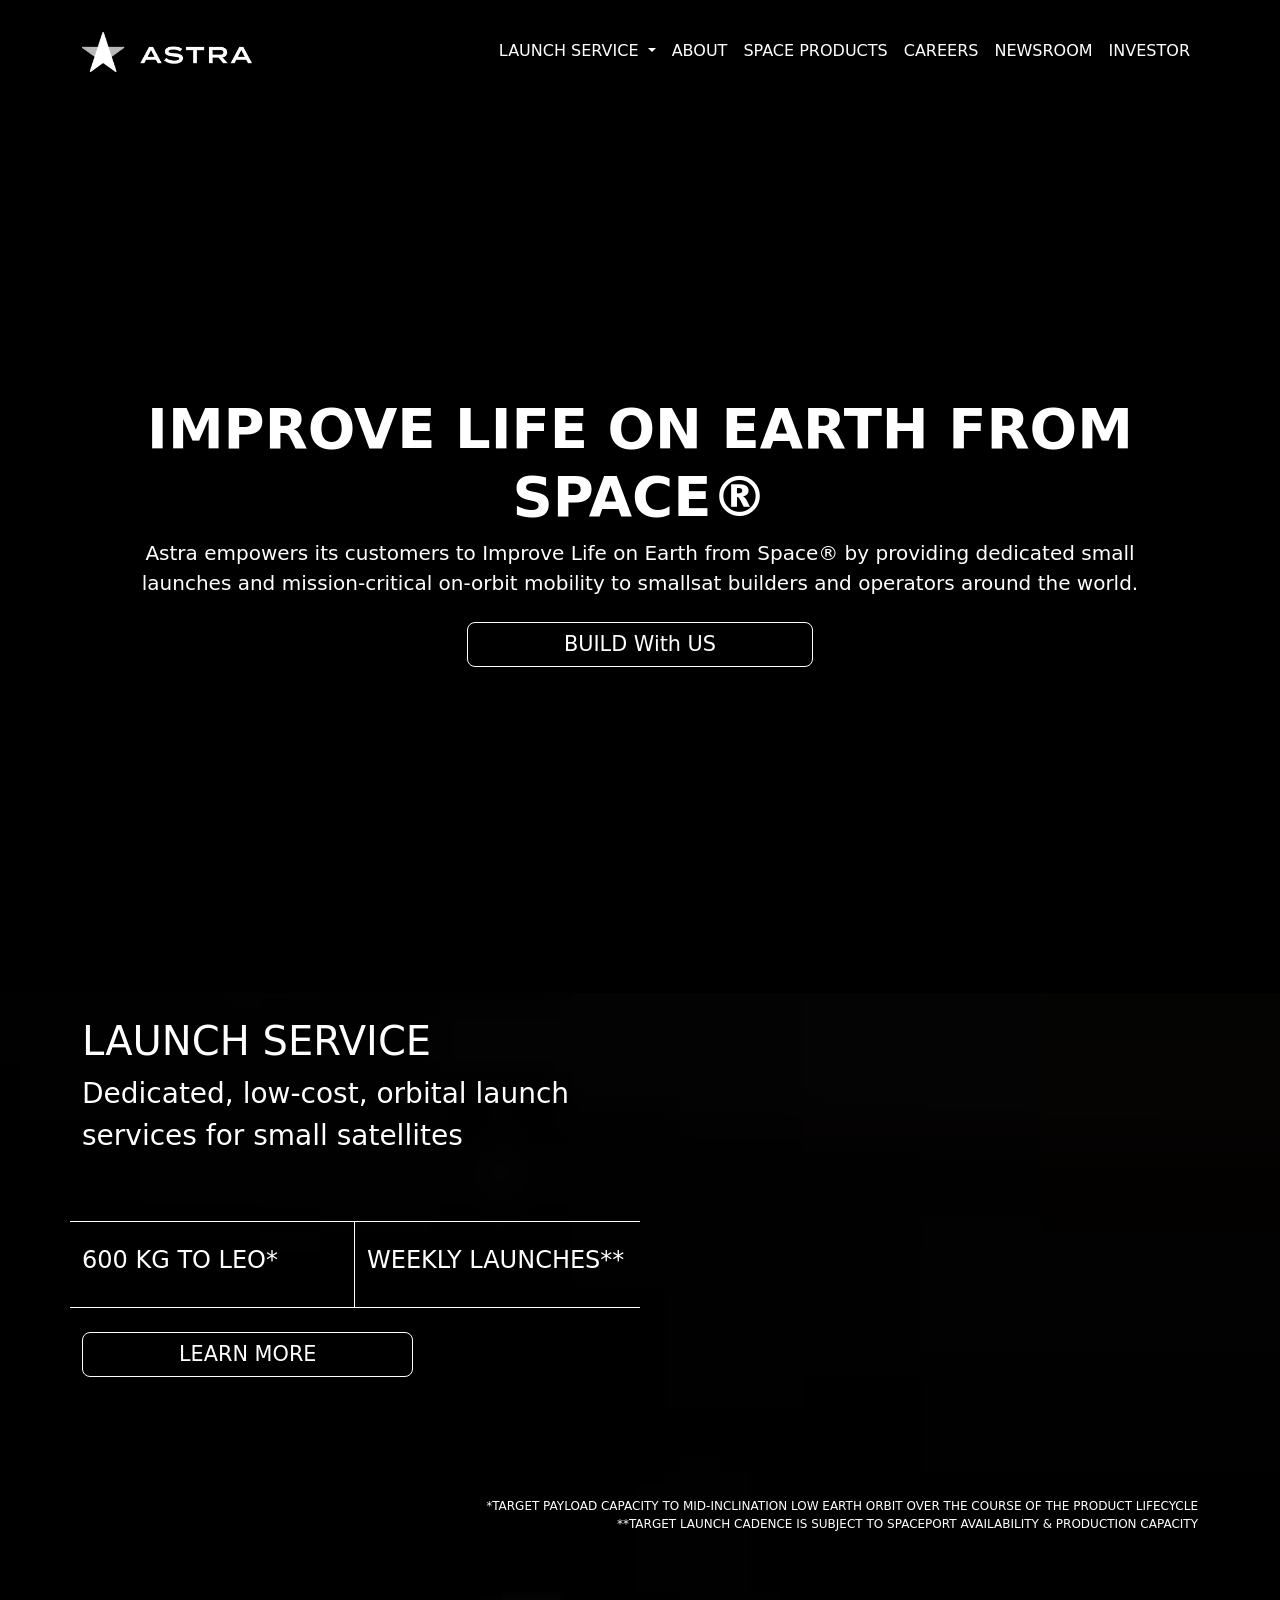
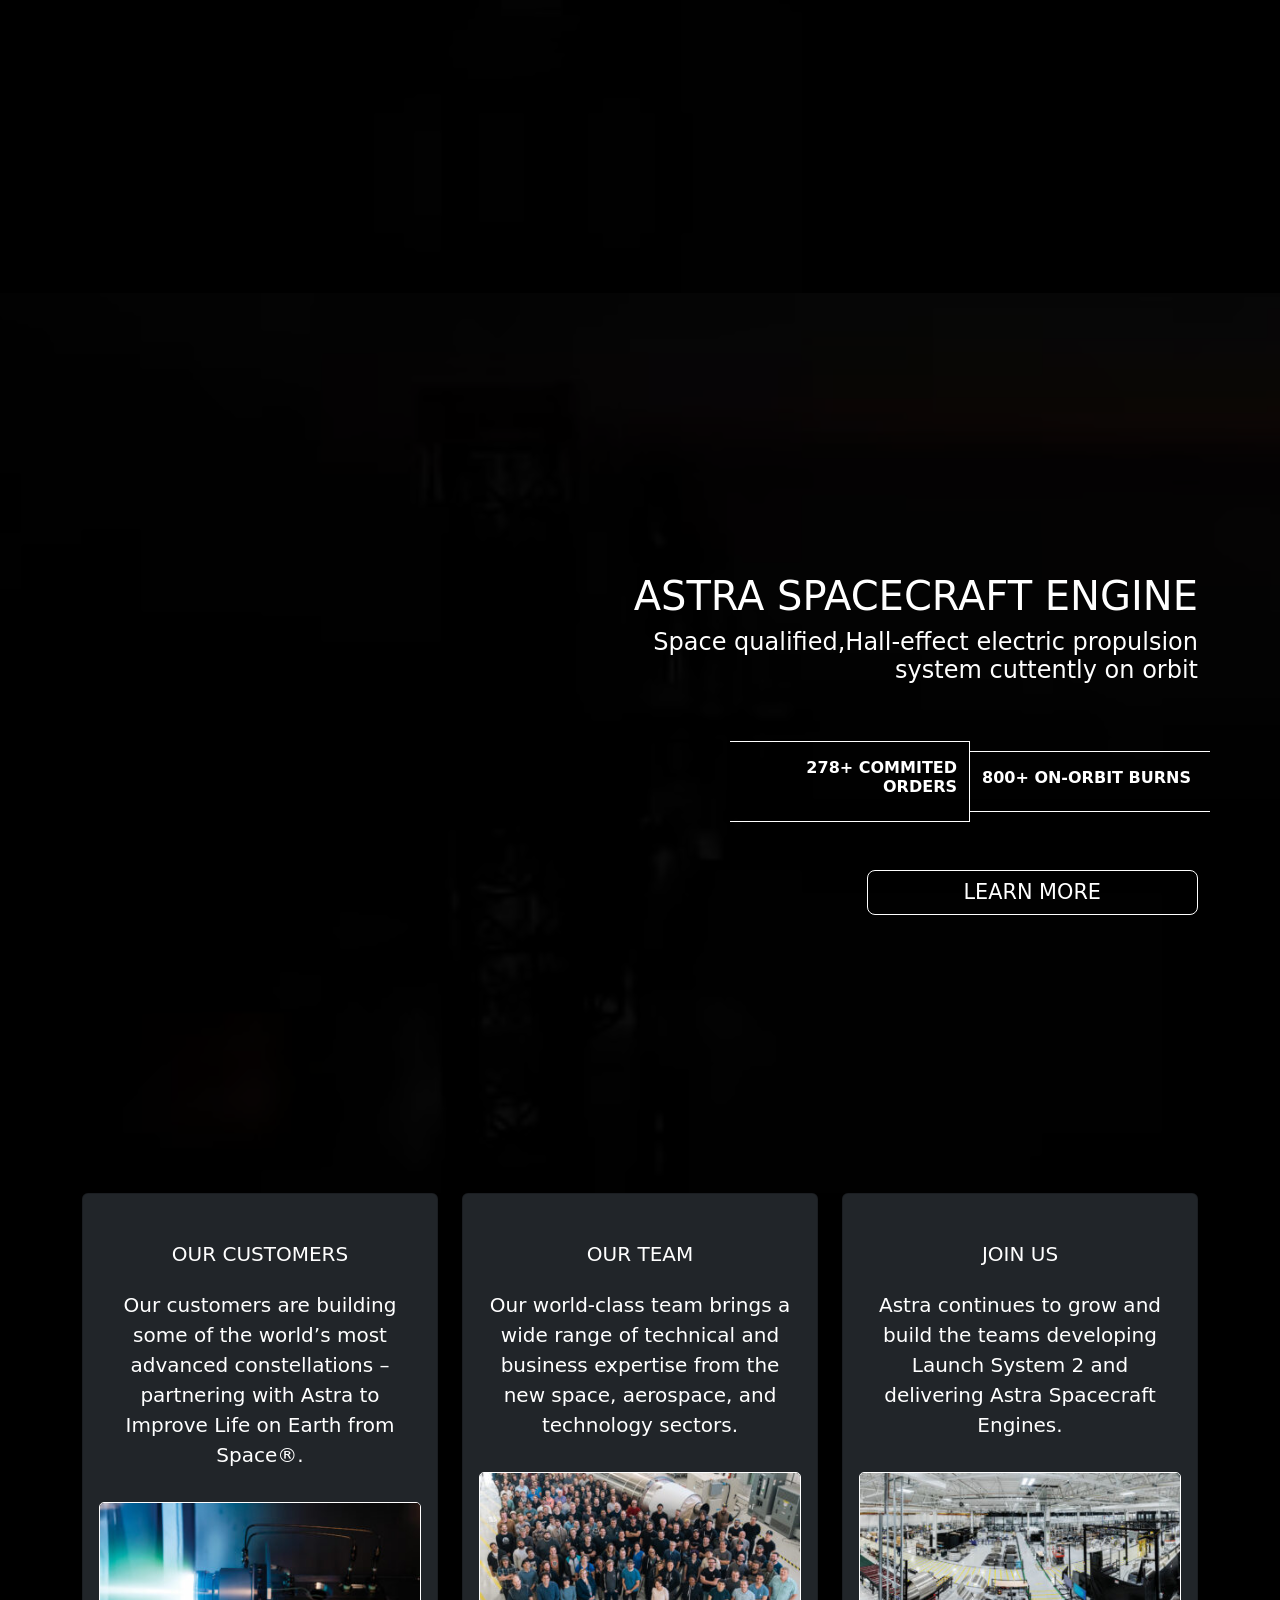
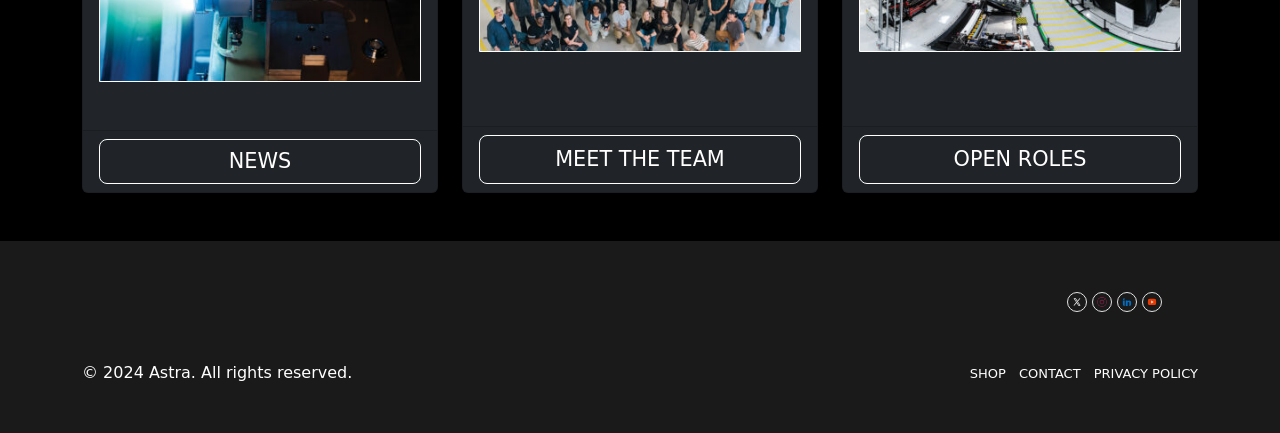
<file: index.html>
<!DOCTYPE html>
<html lang="en">

<head>
    <meta charset="UTF-8">
    <meta name="viewport" content="width=device-width, initial-scale=1.0">
   <!-- bootstrap link -->
    <link href="https://cdn.jsdelivr.net/npm/bootstrap@5.3.3/dist/css/bootstrap.min.css" rel="stylesheet"
        integrity="sha384-QWTKZyjpPEjISv5WaRU9OFeRpok6YctnYmDr5pNlyT2bRjXh0JMhjY6hW+ALEwIH" crossorigin="anonymous">
   <!-- Linking STylesheets -->
    <link rel="stylesheet" href="style.css">
    <link rel="stylesheet" href="https://cdnjs.cloudflare.com/ajax/libs/font-awesome/6.6.0/css/all.min.css">
    <link rel="icon" type="image/x-icon" href="WhatsApp_Image_2024-09-09_at_12.58.16-removebg-preview.png">
    <title>Astra</title>
</head>

<body>
    <!-- navigation bar -->
    <nav class="navbar navbar-expand-lg bg-black pt-4 pb-3">
        <div class="container-lg">
            <!-- logo section -->
            <a class="navbar-brand" href="#">
                <img src="logo.png" alt="" width="170px" class="d-inline-block align-text-top">
            </a>
            <button class="navbar-toggler" type="button" data-bs-toggle="collapse" data-bs-target="#navbarNav"
                aria-controls="navbarNav" aria-expanded="false" aria-label="Toggle navigation">
               <!-- menu icon -->
                <i class="fas fa-bars" style="color:#fff; font-size:28px;"></i>
            </button>
            <!--  collapse bar -->
            <div class="collapse navbar-collapse justify-content-end" id="navbarNav">
                <ul class="navbar-nav ">
                    
                    <li class="nav-item dropdown">
                        <a class="nav-link dropdown-toggle text-white" href="#" id="navbarDropdown" role="button" data-bs-toggle="dropdown" aria-expanded="false">
                            LAUNCH SERVICE
                        </a>
                        <ul class="dropdown-menu" aria-labelledby="navbarDropdown">
                          <li><a class="dropdown-item" href="#">Missions</a></li> 
                        </ul>
                      </li>
                    <li class="nav-item">
                        <a class="nav-link text-white" href="#">
                            ABOUT</a>
                    </li>
                    <li class="nav-item"></li>
                        <a class="nav-link text-white " href="#">
                            SPACE PRODUCTS</a>
                    </li>
                    <li class="nav-item">
                        <a class="nav-link text-white" href="#"> CAREERS</a>
                    </li>
                    <li class="nav-item">
                        <a class="nav-link text-white" href="#">NEWSROOM</a>
                    </li>
                    <li class="nav-item">
                        <a class="nav-link text-white" href="#">INVESTOR</a>
                    </li>
                </ul>
            </div>

        </div>
    </nav>
    <!---------section------------->
    <!-- Background video 1st section----------- -->
    <div class="video-background-holder section1">
        <div class="video-background-overlay"></div>
        <video playsinline="playsinline" autoplay="autoplay" muted="muted" loop="loop">
            <source src="216981_tiny.mp4" type="video/mp4">
        </video>
        <div class="video-background-content container h-100">
            <div class="d-flex h-100 text-center align-items-center">
                <div class="w-100 text-white">
                    <h1 class="display-4 fw-bold">IMPROVE LIFE ON EARTH FROM SPACE®</h1>
                    <p class="lead mb-0 fw-normal">Astra empowers its customers to Improve Life on Earth from Space® by providing
                        dedicated small</p>
                    <p class="lead fw-normal">launches and mission-critical on-orbit mobility to smallsat builders and operators
                        around the world.
                    </p>
                    <div class=" button1 my-4  ">
                        <button type="button" class="bt12 btn btn-outline-light ">BUILD With US</button>
                    </div>
                </div>
            </div>
        </div>
    </div>

    <!-- End -->
    <!-- Background video 2nd section----------- -->
    <div class="video-background-holder section2">
        <div class="video-background-overlay"></div>
        <video playsinline="playsinline" autoplay="autoplay" muted="muted" loop="loop">
            <source src="vidoe2.mkv" type="video/mp4">
        </video>
        <div class="video-background-content container h-100">
            <div class=" wholetext h-100 text-start d-flex  align-items-center justify-content-start">
                <div class="w-100 h-100 text-white mt-5  ">
                    <h1 class="heading1   ">LAUNCH SERVICE</h1>
                    <p class=" heading2 mb-0 fs-3">Dedicated, low-cost, orbital launch</p>
                    <p class=" heading3 fs-3">services for small satellites </p>

                    <div class="  py-5 text-white   ">
                        <div class="row fullcolumn ">
                            <!-- Left Column -->
                            <div class="leftcolumn col-md-3 pt-4 pb-4   ">
                                <h4 class="fw-light">600 KG TO LEO*</h4>
                            </div>

                            <!-- Right Column -->
                            <div class="rightcolumn col-md-3 pt-4 pb-4">
                                <h4 class="fw-light">WEEKLY LAUNCHES**</h4>
                            </div>
                        </div>

                        <!-- Button Below-------------------------------------- -->
                        <div class=" button1 my-4  ">
                            <button type="button" class="bt12 btn btn-outline-light ">LEARN MORE</button>
                        </div>

                        <div class="text-white section1para  col-md-12 w-100  ">
                            <p class="  second-para w-100">*TARGET PAYLOAD CAPACITY TO MID-INCLINATION LOW EARTH
                                ORBIT
                                OVER THE COURSE OF THE
                                PRODUCT LIFECYCLE<br>**TARGET LAUNCH CADENCE IS SUBJECT TO SPACEPORT AVAILABILITY &
                                PRODUCTION CAPACITY
                            </p>
                        </div>
                    </div>
                </div>
            </div>
        </div>
    </div>
    <!--------thirdsection-------------->
    <div class="video-background-holder section3">
        <div class="video-background-overlay"></div>
        <video playsinline="playsinline" autoplay="autoplay" muted="muted" loop="loop">
            <source src="vidoe2.mkv" type="video/mp4">
        </video>
        <div class="video-background-content container h-100">
            <div class="  d-flex h-100 text-end d-flex  align-items-center justify-content-end ">
                <div class="w-100 text-white   ">
                    <h1 class=" heading1  ">ASTRA SPACECRAFT ENGINE</h1>
                    <p class=" h2 fw-light   fs-4">Space qualified,Hall-effect electric propulsion <br> system cuttently
                        on orbit</p>

                    <div class=" wheat1 text-white  ">
                        <div class="row fullcoumn2 ">
                            <!-- Left Column -->
                            <div class="leftcolumn1 col-md-6">
                                <h6 class="fw-bold ">278+ COMMITED ORDERS</h6>
                            </div>

                            <!-- Right Column -->
                            <div class="rightcolumn2 col-md-6">
                                <h6 class="fw-bold">800+ ON-ORBIT BURNS</h6>
                            </div>
                        </div>

                        <!-- Button Below -->
                        <div class=" button2 ">
                            <button type="button" class="btn  button3 btn-outline-light">LEARN MORE</button>
                        </div>
                    </div>
                </div>
            </div>
        </div>
    </div>
    <!--card---->
    <div class="last-secton container-fluid pb-5 bg-black">
        <div class="container ">
            <div class="row row-cols-1 row-cols-md-3 g-4">
                <div class="col">
                    <div class="card custom-card h-100 bg-dark text-white">
                        <div class="card-body text-center py-5"> <!-- Added text-center class -->
                            <h5 class="card-title card-heading">OUR CUSTOMERS</h5>
                            <p class="card-text cardpara fs-5 py-3 ">Our customers are building some of the world’s most
                                advanced constellations
                                – partnering with Astra to Improve Life on Earth from Space®️.</p>
                            <img src="rockettesting.jpg" class="card-img-top border border-white" alt="...">
                            <!-- Added my-3 class for vertical margin -->
                        </div>
                        <div class="card-footer">
                            <a href="#"
                                class="btn border border-white text-white d-flex justify-content-center ">NEWS</a>
                        </div>
                    </div>
                </div>

                <div class="col">
                    <div class="card custom-card h-100 bg-dark text-white">
                        <div class="card-body text-center py-5"> <!-- Added text-center class -->
                            <h5 class="card-title card-heading">OUR TEAM</h5>
                            <p class="card-text cardpara fs-5 py-3">Our world-class team brings a wide range of
                                technical and business
                                expertise from the new space, aerospace, and technology sectors.</p>
                            <img src="crewmember.jpeg" class="card-img-top border border-white" alt="...">
                            <!-- Added my-3 class for vertical margin -->
                        </div>
                        <div class="card-footer">
                            <a href="#" class="btn border border-white text-white"
                                style="text-wrap: nowrap; padding: 0;padding-top: 8px;padding-bottom: 8px; width: 100%;">MEET
                                THE TEAM</a>
                        </div>
                    </div>
                </div>

                <div class="col">
                    <div class="card custom-card h-100 bg-dark text-white">
                        <div class="card-body text-center py-5"> <!-- Added text-center class -->
                            <h5 class="card-title card-heading">JOIN US</h5>
                            <p class="card-text cardpara fs-5 py-3">Astra continues to grow and build the teams
                                developing Launch System 2 and
                                delivering Astra Spacecraft Engines.</p>
                            <img src="hanger.jpeg" class="card-img-top border border-white" alt="...">
                            <!-- my-3 for vertical margin -->
                        </div>
                        <div class="card-footer">
                            <a href="#" class="btn border border-white text-white "
                                style="text-wrap: nowrap; padding: 0;padding-top: 8px;padding-bottom: 8px; width: 100%;">OPEN
                                ROLES</a>
                        </div>
                    </div>
                </div>
            </div>
        </div>
    </div>
    <!--cardend-->
    <div class="container-fluid   custome-height footercolor">
        <div class="container">
            <div class="row">
                <div class="col-12 text-end p-5 logo-container">
                    <img class="logos border border-light rounded-circle p-1" src="icon-twitter.svg" alt="">
                    <img class="logos border border-light rounded-circle p-1" src="icons8-instagram.svg" alt="">
                    <img class="logos border border-light rounded-circle p-1" src="icons8-linkedin.svg" alt="">
                    <img class="logos border border-light rounded-circle p-1" src="icons8-youtube.svg" alt="">

                </div>
                <div class="col-12 d-flex justify-content-between align-items-center copy-container mb-5">
                    <span class="text-white text-start col-lg-order1">©️ 2024 Astra. All rights reserved.</span>
                    <div class="footer-details">
                        <a class="footer-info text-white " href="#">SHOP</a>
                        <a class="footer-info text-white" href="#">CONTACT</a>
                        <a class="footer-info text-white" href="#">PRIVACY POLICY</a>
                    </div>

                </div>
            </div>
        </div>
    </div>

    <script src="https://cdn.jsdelivr.net/npm/@popperjs/core@2.9.2/dist/umd/popper.min.js"
        integrity="sha384-IQsoLXl5PILFhosVNubq5LC7Qb9DXgDA9i+tQ8Zj3iwWAwPtgFTxbJ8NT4GN1R8p"
        crossorigin="anonymous"></script>
    <script src="https://cdn.jsdelivr.net/npm/bootstrap@5.0.2/dist/js/bootstrap.min.js"
        integrity="sha384-cVKIPhGWiC2Al4u+LWgxfKTRIcfu0JTxR+EQDz/bgldoEyl4H0zUF0QKbrJ0EcQF"
        crossorigin="anonymous"></script>
</body>

</html>
</file>
<file: style.css>
.navbar-toggler {
    height: 90px;
}

* {
    font-family: var(--bs-body-font-family);
}
.logos {
    opacity: .90;
    width: 20px;
    height: 20px;
}
.nav-link:hover{
    border-bottom: 1px solid white;
}
.video-background-holder {
    position: relative;
    background-color: black;
    height: calc(100vh);
    min-height: 100vh;
    width: 100%;
    overflow: hidden;
}
.video-background-holder video {
    position: absolute;
    top: 50%;
    left: 50%;
    min-width: 100%;
    min-height: 100%;
    width: auto;
    height: auto;
    z-index: 0;

    -ms-transform: translateX(-50%) translateY(-50%);
    -moz-transform: translateX(-50%) translateY(-50%);
    -webkit-transform: translateX(-50%) translateY(-50%);
    transform: translateX(-50%) translateY(-50%);
}

.video-background-content {
    position: relative;
    z-index: 2;
}

.video-background-overlay {
    position: absolute;
    top: 0;
    left: 0;
    height: 100%;
    width: 100%;
    background-color: black;
    opacity: 0.5;
    z-index: 1;
}

.btn {

    background: transparent;
    color: white;
    border: 1px solid #fff;
    font-weight: 300;
    font-size: 1.3rem;

    padding-left: 6rem;
    padding-right: 6rem;
    border-radius: 0.5rem;
    
}
.btn:hover{
    background-color: #446378;
}

.btn-hover:hover {  
    color: white;
    padding: .75rem 2.5rem;
    text-decoration: none;
}

.leftcolumn {
    display: flex;

    border-top: 1px solid #fff;
    border-right: 1px solid #fff;
    border-bottom: 1px solid #fff;
}

.leftcolumn1 {
    display: flex;
    padding-top: 1rem;
    padding-bottom: 1rem;
    border-top: 1px solid #fff;
    border-right: 1px solid #fff;
    border-bottom: 1px solid #fff;
}

.rightcolumn {
    display: flex;
    border-top: 1px solid #fff;
    border-bottom: 1px solid #fff;
}

.rightcolumn2 {
    padding-top: 1rem;
    padding-bottom: 1rem;

    display: flex;
    border-top: 1px solid #fff;
    border-bottom: 1px solid #fff;
}

.fullcoumn2 {
    margin-bottom: 3rem;
    margin-top: 3rem;
    display: flex;
    flex-direction: row;
    align-items: center;
    justify-content: center;
    width: 30rem;
}

.second-para {

    font-size: 12px;
    font-weight: 100;
    margin-top: 6rem;
    text-align: end;

}

.wheat1 {
    display: flex;
    justify-content: end;
    align-items: end;
    flex-direction: column;
}

.section1para {
    display: flex;
    justify-content: end;
    align-items: end;
}

.cardpara {
    min-height: 180px;
}

@media (max-width: 320px) {

    .section1 {
        height: 31rem;
    }

    .section2 {
        height: 50rem;
    }

    .section3 {
        height: 36rem;
    }

    .cardpara {
        min-height: 218px;
    }
    .bt12{
     text-wrap: nowrap;
    
     text-align: center;
     font-size: 1rem;
    }
    .button3{
        text-wrap: nowrap;
    
     text-align: center;
     font-size: 1rem;
    }

}

@media (max-width: 375px) {


    .section2 {
        height: 44rem;
    }

    .section3 {
        height: 36rem;
    }
    .cardpara {
        min-height: 178px;
    }

}

@media (max-width: 425px) {


    .section2 {
        height: 44rem;
    }

    .section3 {
        height: 36rem;
    }

}
@media (max-width: 425px) {


    .section2 {
        height: 44rem;
    }

    .section3 {
        height: 36rem;
    }
    .cardpara {
        min-height: 302px;
    }

}

@media (max-width: 1024px) {
    .section1 {
        height: 19rem;
    }

    .section2 {
        height: 38rem;
    }

    .section3 {
        height: 29rem;
    }

    .cardpara {
        min-height: 212px;
    }

}

@media (max-width:1440px) {

    .section1 {
        height: 23rem;
    }

    .section2 {
        height: 38rem;
    }

    .section3 {
        height: 36rem;
    }

}


@media (max-width: 768px) {
    .section2 {
        height: 44rem;
    }

    .section3 {
        height: 36rem;
    }

    .cardpara {
        min-height: 302px;
    }

    .launch {
        font-size: 2rem;
    }

    .heading1 {
        align-items: center;
        text-align: center;
    }

    .heading2 {
        align-items: center;
        text-align: center;
    }

    .h2 {
        text-align: center;

    }

    .heading3 {
        text-align: center;
    }

    .hea {
        align-items: center;
        justify-content: center;
        width: 16rem;

    }

    .h12 {
        font-size: 2rem;
    }

    .heas {
        text-align: center;
    }

    .lastse p {
        text-align: center;
    }


    .hea {
        text-align: center;
    }

    .button1 {
        text-align: center;
    }

    .button2 {
        display: flex;
        justify-content: center;
        align-items: center;
        width: 100%;
    }

    .button3 {
        text-align: center;
    }



    .second-para {
        text-align: center;
        text-wrap: wrap;
    }


    .fullcolumn {
        display: flex;
        flex-direction: column;
        justify-content: center;
        align-items: center;
    }

    .fullcolumn2 {
        display: flex;
        flex-direction: column;
        justify-content: center;
        align-items: center;
    }


    .leftcolumn {

        width: 50%;

        text-align: center;
        border-left: 1px solid rgb(239, 239, 239);
        border-right: 1px solid;
        border-top: 0px solid white;
        font-size: 5px;
    }

    .leftcolumn1 {

        width: 50%;
        padding-top: 1rem;
        padding-bottom: 1rem;
        text-align: center;
        border-left: 1px solid rgb(239, 239, 239);
        border-right: 1px solid;
        border-top: 0px solid white;
        font-size: 5px;
    }

    .rightcolumn {
        width: 50%;
        text-align: center;
        border-top: 1px solid rgb(249, 245, 245);
        border-bottom: 0px solid white;
        border-left: 1px solid rgb(239, 239, 239);
        border-right: 1px solid;
    }

    .rightcolumn2 {
        width: 50%;
        text-align: center;
        border-top: 1px solid rgb(249, 245, 245);
        border-bottom: 0px solid white;
        border-left: 1px solid rgb(239, 239, 239);
        border-right: 1px solid;
    }

    .section1para {
        text-align: center;
        display: flex;
        align-content: center;
        justify-content: center;
    }

    .second-para {
        text-align: center;
    }

    .fullcoumn2 {
        display: flex;
        flex-direction: column;
        justify-content: center;
        align-items: center;
    }

    .wheat1 {
        display: flex;
        align-items: center;
        justify-content: center;
        text-align: center;
    }

    .threbutton {
        text-align: center;

    }


}

.footer-details a {
    text-decoration: none;
    font-size: small;
    margin-left: 0.5rem;
    font-weight: 100;

}

.footercolor {
    background-color: #1a1a1a;
}
</file>
